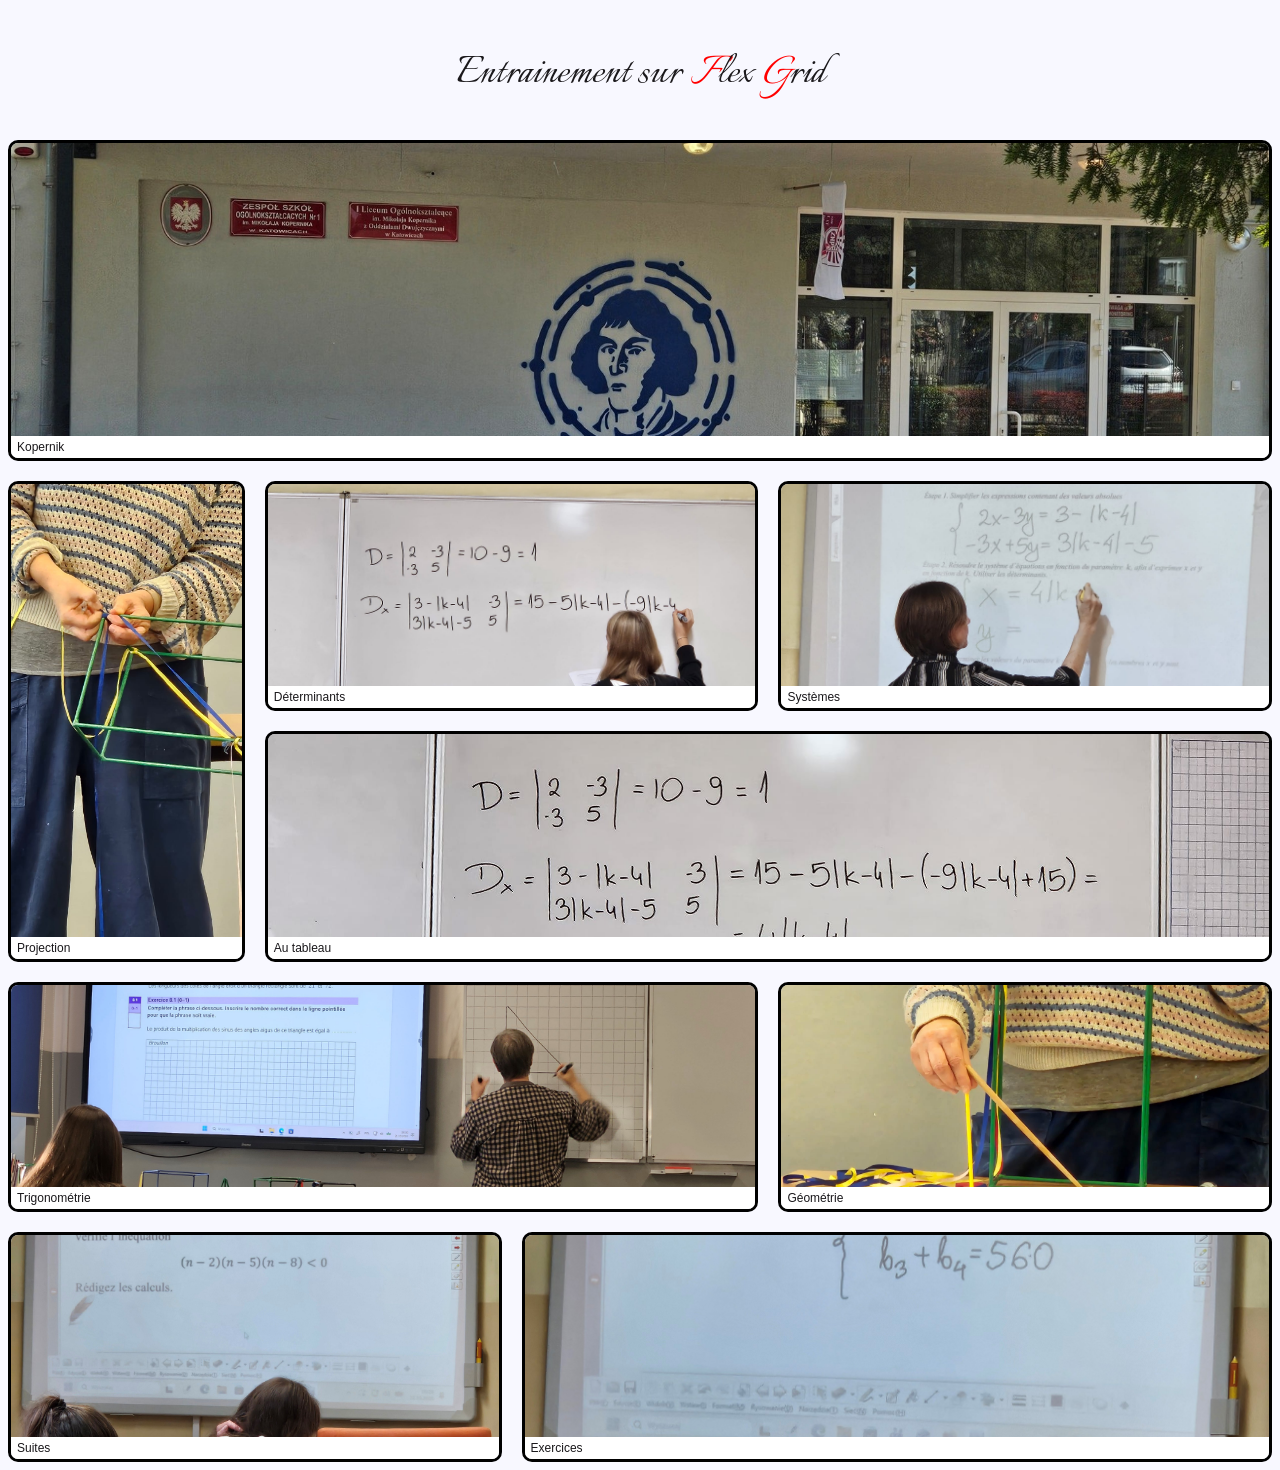
<file: index.html>
<!DOCTYPE html>
<html lang="fr">
	<head>
		<meta charset="utf-8" />
		<title> Portfolio de Michel </title>
		<meta name="robots" content="noindex, nofollow">
		<link rel="preconnect" href="https://fonts.googleapis.com">
		<link rel="preconnect" href="https://fonts.gstatic.com" crossorigin>
		<link href="https://fonts.googleapis.com/css2?family=Italianno&family=Playwrite+CU+Guides&display=swap" 
		rel="stylesheet">

		<link rel="stylesheet" href="style.css">
	</head>
	
	<body>
	<header>
		<h1 class="italianno-police">Entrainement sur 
		<span class="majred">F</span>lex 
		<span class="majred">G</span>rid </h1>
	</header>
	
	<main>
	
	<div class="conteneur">
		<figure class="box one">
            <a href="KopernikB.jpg" target="_blank">
                <img src="KopernikB.jpg" alt="Façade de l’établissement Kopernik">
            </a>
            <figcaption>Kopernik</figcaption>
        </figure>
		
		<figure class="box two">
            <a href="projection2.jpg" target="_blank">
                <img src="projection2.jpg" alt="Démonstration de géométrie avec des fils colorés">
            </a>
            <figcaption>Projection</figcaption>
        </figure>
		
		<figure class="box three">
            <a href="determinant.jpg" target="_blank">
                <img src="determinant.jpg" alt="Calcul de déterminants au tableau">
            </a>
            <figcaption>Déterminants</figcaption>
        </figure>
		
		<figure class="box four">
            <a href="Systeme1.jpg" target="_blank">
                <img src="Systeme1.jpg" alt="Résolution d’un système d’équations au tableau">
            </a>
            <figcaption>Systèmes</figcaption>
        </figure>
		
		<figure class="box five">
            <a href="systeme3.jpg" target="_blank">
                <img src="systeme3.jpg" alt="Calculs de déterminants au tableau">
            </a>
            <figcaption>Au tableau</figcaption>
        </figure>
		
		<figure class="box six">
            <a href="triangle-sinus.jpg" target="_blank">
                <img src="triangle-sinus.jpg" alt="Cours de trigonométrie au tableau">
            </a>
            <figcaption>Trigonométrie</figcaption>
        </figure>
		
		<figure class="box seven">
            <a href="projection1.jpg" target="_blank">
                <img src="projection1.jpg" alt="Manipulation d’une structure géométrique">
            </a>
            <figcaption>Géométrie</figcaption>
        </figure>
		
		<figure class="box eight">
            <a href="suite1.jpg" target="_blank">
                <img src="suite1.jpg" alt="Travail en classe sur les suites numériques">
            </a>
            <figcaption>Suites</figcaption>
        </figure>
		
		<figure class="box nine">
            <a href="suites et systeme.jpg" target="_blank">
                <img src="suites et systeme.jpg" alt="Exercices de suites et de systèmes au tableau">
            </a>
            <figcaption>Exercices</figcaption>
        </figure>
	</div>
	
	</main>	
	
	</body>
</html>
</file>
<file: style.css>
header {
	display: flex; /* Active Flexbox pour organiser les éléments enfants */
	justify-content: center; /* Centre horizontalement l'élément*/
	align-items: center; /* Centre les éléments verticalement dans le conteneur */
	padding: 4px 32px; /* mets 4 px en haut + bas d'espacement et 32 px gauche+droite pour s'éloigner du bord*/
}
	

h1 {
	text-align: center; /* alignement au centre */
	font-size: 48px;	/* taille de la police en pixels*/
	color: #1A181B ; /* couleur Shadow grey, voir site 'coolors.co' */
	
}


body {
  background-color: GhostWhite ;
  color: #1A181B; /* un sorte de "Shadow Grey" , seul le code hexa comtpe */
  font-family: calibri, sans-serif;
}

.italianno-police {
  font-family: "Italianno", cursive;
  font-weight: 400;
  font-style: normal;
}


.majred{
	color:red;
	font-style : italic;
}

.conteneur{
	display:grid;
	grid-template-columns: repeat(5, 1fr); /* Les cinq colonnes du cours */
	gap:20px;
	grid-template-rows: auto repeat(4, 18vw);
}
.box {
  margin: 0;                 /* Retire les marges de figure */
  display: flex;
  flex-direction: column;    /* Image puis légende */
  min-width: 0;              /* Autorise la case à rétrécir */
  min-height: 0;
  border: 3px black solid;
  border-radius: 10px;
  overflow: hidden;          /* Respecte les coins arrondis */
}
.box img {
  display: block;
  width: 100%;
  height: 100%;
  object-fit: cover;
}
.one{
	grid-column-start: 1;
	grid-column-end:6;
	aspect-ratio: 4 / 1; /* Bandeau quatre fois plus large que haut */

}
.two img {
  object-position: bottom; /* Déplace le cadrage dans l’image */
}

.two{
	grid-column-start: 1;
	grid-column-end:2;
	grid-row: 2/4;
}
.three{
	grid-column-start: 2;
	grid-column-end:4;
	grid-row: 2/3;
}
.four{
	grid-column-start: 4;
	grid-column-end:6;
	grid-row: 2/3;
}
.five{
	grid-column-start: 2;
	grid-column-end:6;
	grid-row: 3/4;
}
.six{
	grid-column-start: 1;
	grid-column-end:4;
	grid-row: 4/5;
}
.seven{
	grid-column-start: 4;
	grid-column-end:6;
	grid-row: 4/5;
}
.eight{
	grid-column-start: 1;
	grid-column-end:3;
	grid-row: 5/6;
}
.nine{
	grid-column-start: 3;
	grid-column-end:6;
	grid-row: 5/6;
}

/* Réglage fourni : le lien remplit la place au-dessus de la légende. */
.box a {
  display: block;
  flex: 1;
  min-height: 0;
}
figcaption {
  padding: 4px 6px;           /* Espace autour de la légende */
  font-size: 12px;
  background-color: white;
}
</file>
